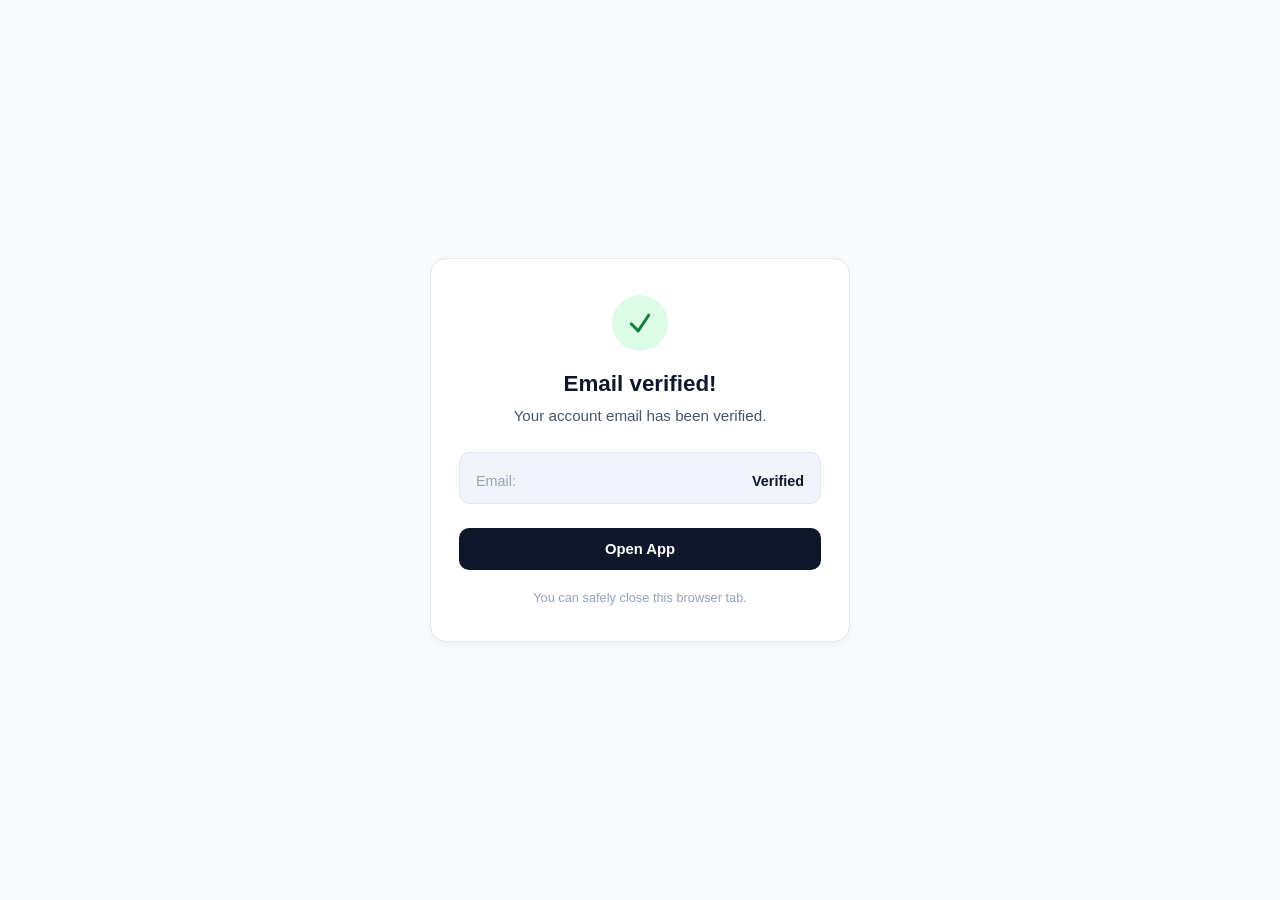
<file: verified.html>
<!DOCTYPE html>
<html lang="en">
<head>
  <meta charset="UTF-8">
  <meta name="viewport" content="width=device-width, initial-scale=1.0">
  <title>Email Verified | Quill</title>
  <style>
    :root {
      --bg: #f8fafc;
      --card-bg: #ffffff;
      --border: #e2e8f0;
      --title: #0f172a;
      --body: #475569;
      --badge-bg: #dcfce7;
      --badge-fg: #15803d;
      --info-bg: #f1f5f9;
      --info-border: #e2e8f0;
      --btn-bg: #0f172a;
      --btn-text: #ffffff;
      --btn-hover: #1e293b;
      --subtext: #94a3b8;
    }

    @media (prefers-color-scheme: dark) {
      :root {
        --bg: #0c0d0e;
        --card-bg: #17181a;
        --border: #27282b;
        --title: #f1f3f5;
        --body: #9aa0a6;
        --badge-bg: rgba(62, 207, 142, 0.15);
        --badge-fg: #3ecf8e;
        --info-bg: #1f2023;
        --info-border: #2e3035;
        --btn-bg: #3ecf8e;
        --btn-text: #0c0d0e;
        --btn-hover: #34b27b;
        --subtext: #5f6368;
      }
    }

    * { box-sizing: border-box; margin: 0; padding: 0; }

    body {
      background-color: var(--bg);
      font-family: -apple-system, BlinkMacSystemFont, "Segoe UI", Roboto, sans-serif;
      min-height: 100vh;
      display: flex;
      align-items: center;
      justify-content: center;
      padding: 1.5rem;
      -webkit-font-smoothing: antialiased;
    }

    .card {
      background-color: var(--card-bg);
      border: 1px solid var(--border);
      border-radius: 16px;
      max-width: 420px;
      width: 100%;
      padding: 36px 28px;
      text-align: center;
      box-shadow: 0 4px 6px -1px rgba(0, 0, 0, 0.04);
    }

    .badge {
      width: 56px;
      height: 56px;
      background: var(--badge-bg);
      color: var(--badge-fg);
      border-radius: 50%;
      display: flex;
      align-items: center;
      justify-content: center;
      margin: 0 auto 20px auto;
    }

    .badge svg {
      width: 28px;
      height: 28px;
    }

    h1 {
      font-size: 1.4rem;
      font-weight: 600;
      color: var(--title);
      margin-bottom: 8px;
    }

    .subtitle {
      color: var(--body);
      font-size: 0.95rem;
      line-height: 1.5;
      margin-bottom: 24px;
    }

    /* Info card layout */
    .info-box {
      background-color: var(--info-bg);
      border: 1px solid var(--info-border);
      border-radius: 10px;
      padding: 14px 16px;
      text-align: left;
      margin-bottom: 24px;
    }

    .info-header {
      font-size: 0.75rem;
      text-transform: uppercase;
      letter-spacing: 0.05em;
      font-weight: 600;
      color: var(--subtext);
      margin-bottom: 6px;
    }

    .info-row {
      display: flex;
      align-items: center;
      justify-content: space-between;
      gap: 8px;
      font-size: 0.9rem;
    }

    .info-label {
      color: var(--subtext);
      font-weight: 500;
    }

    .info-value {
      color: var(--title);
      font-weight: 600;
      word-break: break-all;
      text-align: right;
    }

    .btn {
      display: block;
      width: 100%;
      background: var(--btn-bg);
      color: var(--btn-text);
      font-weight: 600;
      text-decoration: none;
      padding: 13px 20px;
      border-radius: 10px;
      font-size: 0.925rem;
      transition: background-color 0.15s ease;
    }

    .btn:hover {
      background: var(--btn-hover);
    }

    .footer {
      margin-top: 20px;
      font-size: 0.8rem;
      color: var(--subtext);
    }
  </style>
</head>
<body>

  <div class="card">
    <div class="badge">
      <svg fill="none" viewBox="0 0 24 24" stroke-width="2.5" stroke="currentColor">
        <path stroke-linecap="round" stroke-linejoin="round" d="M4.5 12.75l6 6 9-13.5" />
      </svg>
    </div>

    <h1>Email verified!</h1>
    <p class="subtitle" id="status-text">Your account email has been verified.</p>

    <!-- Info Box -->
    <div class="info-box">
      <div class="info-header"></div>
      <div class="info-row">
        <span class="info-label">Email:</span>
        <span class="info-value" id="user-email">Loading...</span>
      </div>
    </div>

    <!-- Deep-link button to open the mobile app -->
    <a href="quill://login-callback" id="open-app-btn" class="btn">Open App</a>

    <div class="footer">
      You can safely close this browser tab.
    </div>
  </div>

  <script>
    (function () {
      function parseJwt(token) {
        try {
          const base64Url = token.split('.')[1];
          const base64 = base64Url.replace(/-/g, '+').replace(/_/g, '/');
          const jsonPayload = decodeURIComponent(
            atob(base64)
              .split('')
              .map(c => '%' + ('00' + c.charCodeAt(0).toString(16)).slice(-2))
              .join('')
          );
          return JSON.parse(jsonPayload);
        } catch (e) {
          return null;
        }
      }

      let email = null;
      let accessToken = null;

      // 1. Check URL Hash (Default Supabase implicit flow: #access_token=...&...)
      if (window.location.hash) {
        const hashParams = new URLSearchParams(window.location.hash.substring(1));
        accessToken = hashParams.get('access_token');
      }

      // 2. Fallback to URL Query params (?access_token=... or ?email=...)
      if (!accessToken) {
        const searchParams = new URLSearchParams(window.location.search);
        accessToken = searchParams.get('access_token');
        email = searchParams.get('email'); // in case passed directly
      }

      // 3. Decode the JWT if token exists
      if (accessToken) {
        const payload = parseJwt(accessToken);
        if (payload && payload.email) {
          email = payload.email;
        }
      }

      // 4. Update the DOM
      const emailEl = document.getElementById('user-email');
      const statusEl = document.getElementById('status-text');

      if (email) {
        emailEl.textContent = email;
        statusEl.textContent = 'Your account email has been verified.';
      } else {
        emailEl.textContent = 'Verified';
      }

      // 5. Pass tokens forward to mobile app scheme if you use custom URI schemes
      if (window.location.hash) {
        const appBtn = document.getElementById('open-app-btn');
        // Example: opens nicesapien://#access_token=... so the app can auto-login
        appBtn.href = 'quill://login-callback' + window.location.hash;
      }
    })();
  </script>
</body>
</html>
</file>
